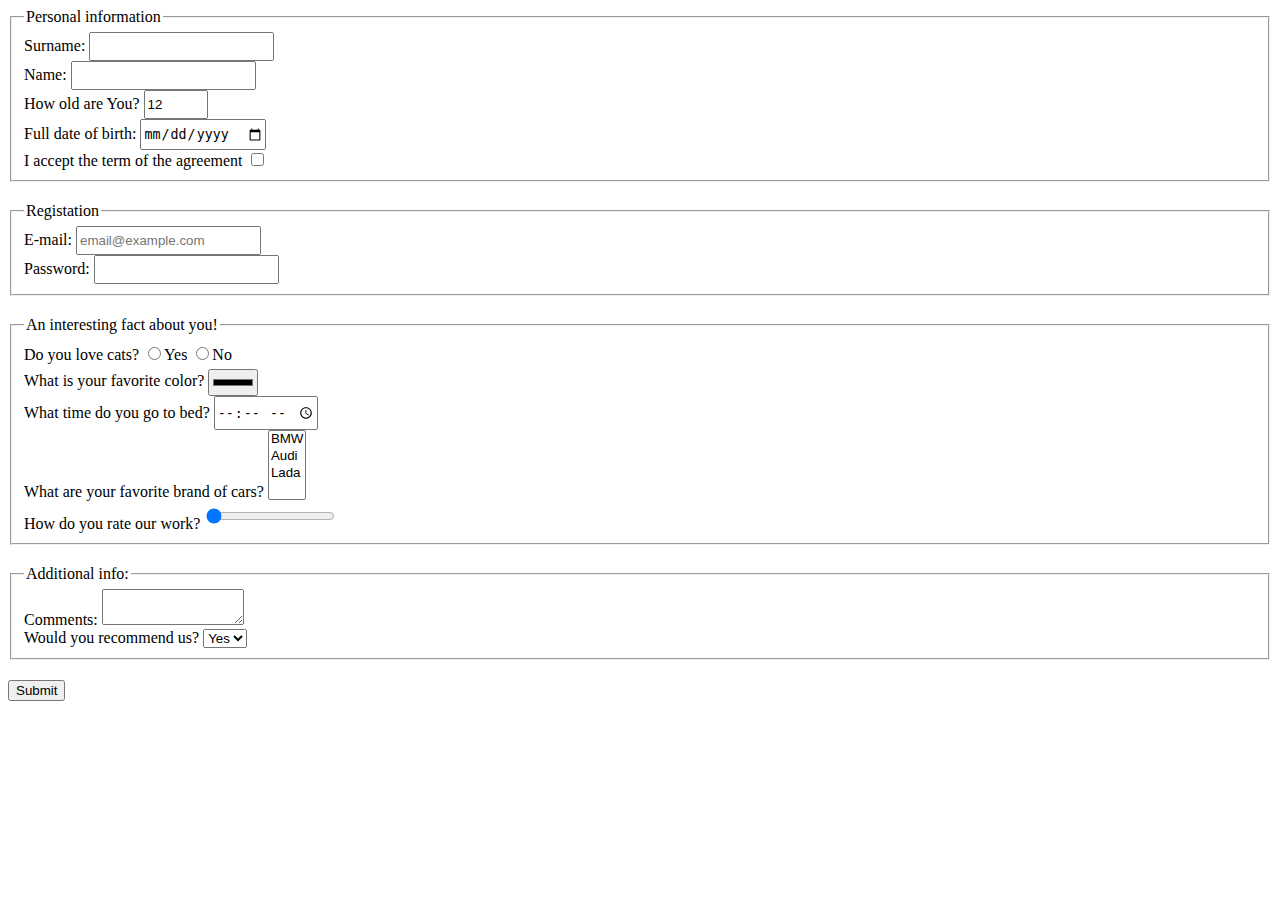
<file: index.html>
<!doctype html><html lang="en"><head><meta charset="UTF-8"><meta name="viewport" content="width=device-width, user-scalable=no, initial-scale=1.0, maximum-scale=1.0, minimum-scale=1.0"><meta http-equiv="X-UA-Compatible" content="ie=edge"><title>HTML Form</title><link rel="stylesheet" href="style.26fe1b56.css"></head><body> <header class="header"> <form action="https://mate-academy-form-lesson.herokuapp.com/create-application" method="post"> <div class="personal__info"> <fieldset> <legend>Personal information</legend> <label for="surname">Surname:</label> <input type="text" id="surname" name="surname" required autocomplete="off"> <br> <label for="name">Name:</label> <input type="text" id="name" name="name" required autocomplete="off"> <br> <label for="old">How old are You?</label> <input type="number" id="old" name="old" min="1" max="100" value="12" required> <br> <label for="date-of-birth">Full date of birth:</label> <input type="date" id="date-of-birth" name="date-of-birth" required> <br> <label for="agreement">I accept the term of the agreement</label> <input type="checkbox" id="agreement" name="agreement" required> </fieldset> </div> <div class="registration"> <fieldset> <legend>Registation</legend> <label for="email">E-mail:</label> <input type="email" id="email" name="email" required placeholder="email@example.com"> <br> <label for="password">Password:</label> <input type="password" id="password" name="password" required minlength="5" maxlength="30"> <br> </fieldset> </div> <div class="fact"> <fieldset> <legend>An interesting fact about you!</legend> <div class="cats"> Do you love cats? <label for="love-cats"> <input type="radio" name="love-cats" value="yes" id="love-cats">Yes </label> <label for="love-cats-no"> <input type="radio" name="love-cats" value="no" id="love-cats-no">No </label> <br> </div> <label for="color">What is your favorite color?</label> <input type="color" id="color" name="color" value="#fff"><br> <label for="time-bed">What time do you go to bed?</label> <input type="time" name="time-bed" id="time-bed" required><br> <label for="cars">What are your favorite brand of cars?</label> <select id="cars" name="cars" size="4" multiple> <option value="bmw">BMW</option> <option value="audi">Audi</option> <option value="lada">Lada</option> </select><br> <label for="work">How do you rate our work?</label> <input type="range" id="work" name="work" min="0" max="50" value="0"> </fieldset> </div> <div class="info"> <fieldset> <legend>Additional info:</legend> <label for="comments">Comments:</label> <textarea name="comments" rows="2" cols="15"></textarea> <br> <label for="recommend">Would you recommend us?</label> <select id="recommend" name="recommend" size="1"> <option value="yes">Yes</option> <option value="no">No</option> </select> </fieldset> </div> <button type="submit">Submit</button> </form> </header> <script type="text/javascript" src="main.e97352c4.js"></script> </body></html>
</file>
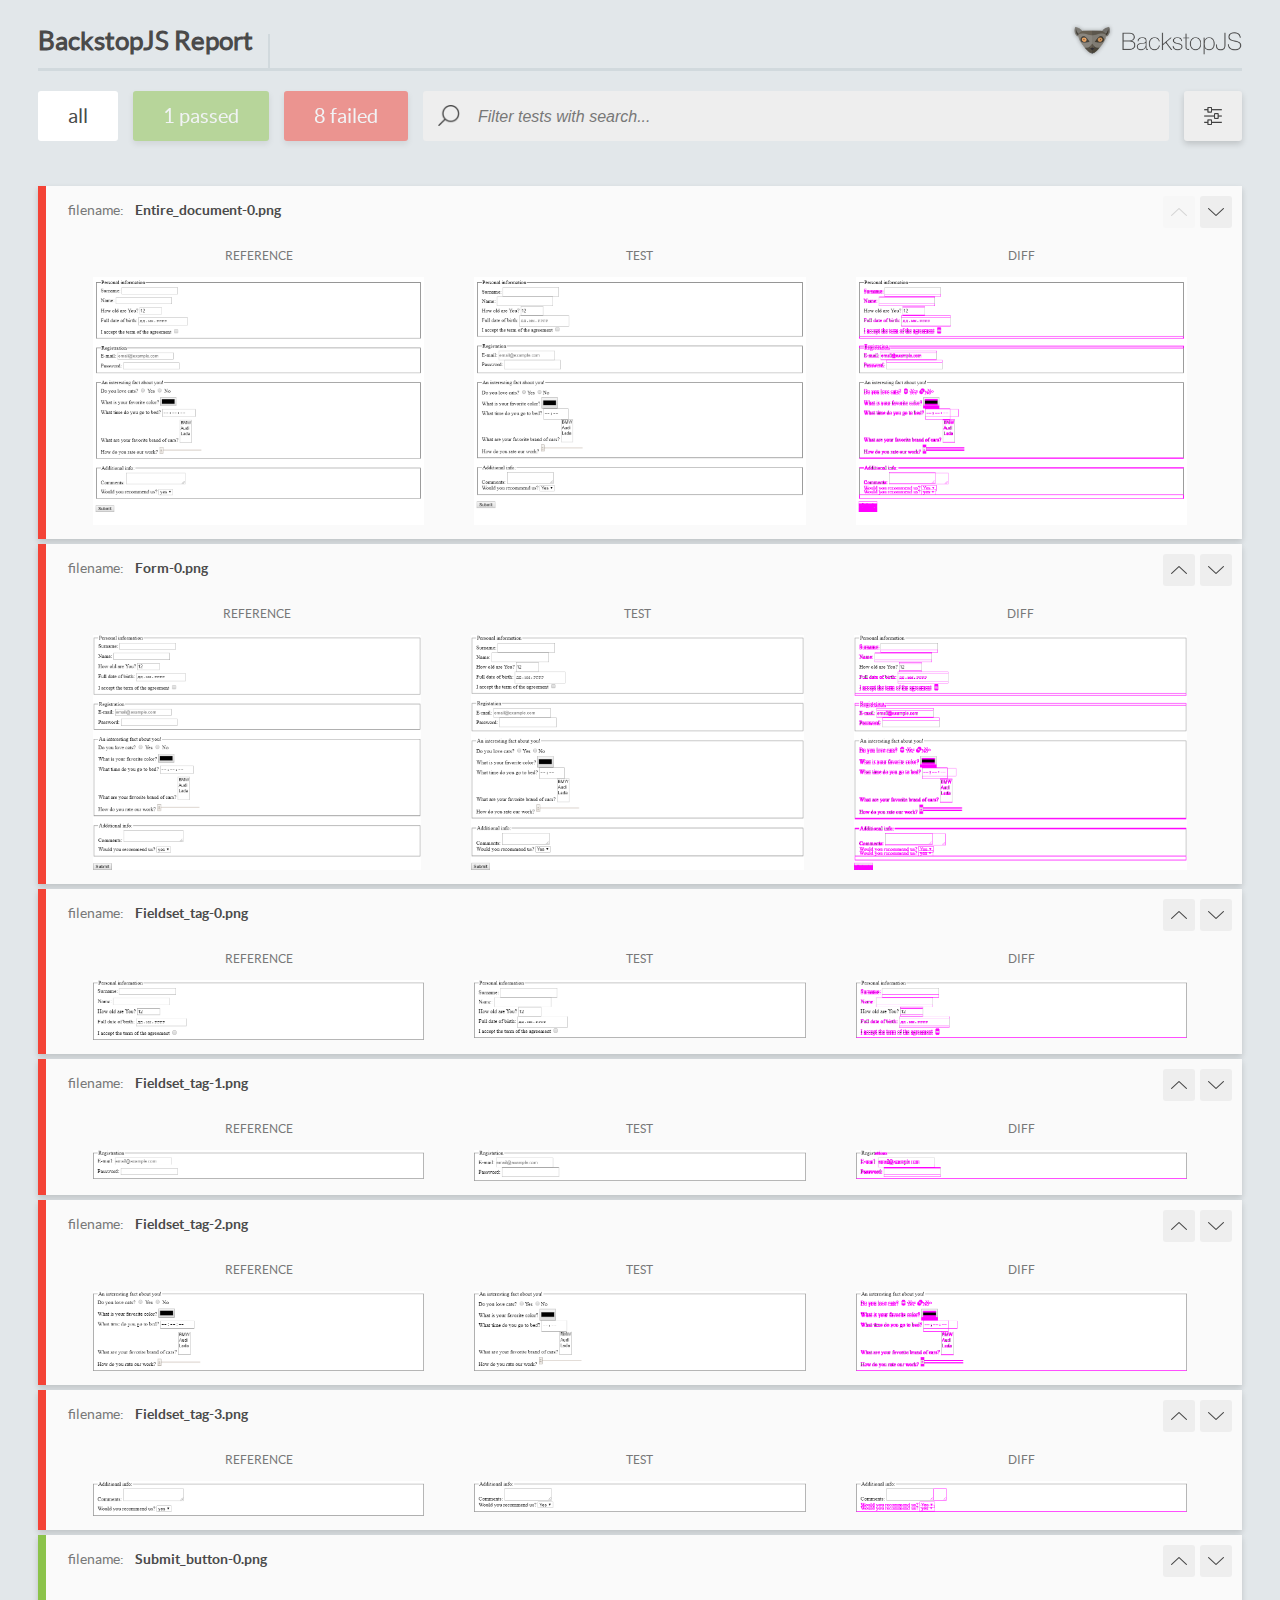
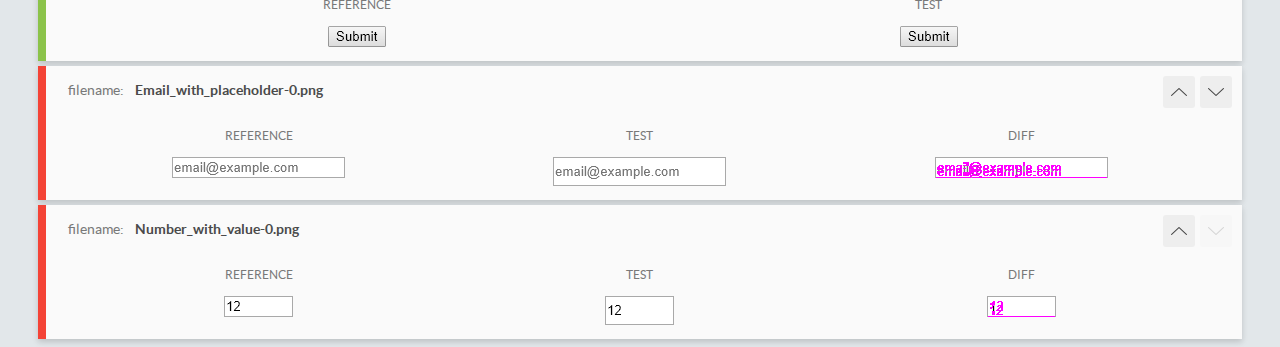
<file: report/html_report/index.html>
<!DOCTYPE html>
<html>
  <head>
    <meta charset="utf-8">
    <title>BackstopJS Report</title>

    <style>
      @font-face {
          font-family: 'latoregular';
          src: url('./assets/fonts/lato-regular-webfont.woff2') format('woff2'),
              url('./assets/fonts/lato-regular-webfont.woff') format('woff');
          font-weight: 400;
          font-style: normal;
      }
      @font-face {
          font-family: 'latobold';
          src: url('./assets/fonts/lato-bold-webfont.woff2') format('woff2'),
              url('./assets/fonts/lato-bold-webfont.woff') format('woff');
          font-weight: 700;
          font-style: normal;
      }

      .ReactModal__Body--open {
          overflow: hidden;
      }
      .ReactModal__Body--open .header {
        display: none;
      }

    </style>
  </head>
  <body style="background-color: #E2E7EA">
    <div id="root">

    </div>
    <script type="text/javascript">
      function report (report) { // eslint-disable-line no-unused-vars
        window.tests = report;
      }
    </script>
    <script type="text/javascript" src="config.js"></script>
    <script type="text/javascript" src="index_bundle.js"></script>
  </body>
</html>
</file>
<file: style.26fe1b56.css>
.cats,input{padding-top:5px;padding-bottom:5px}.fact,.info,.personal__info,.registration{margin-bottom:20px}
/*# sourceMappingURL=style.26fe1b56.css.map */
</file>
